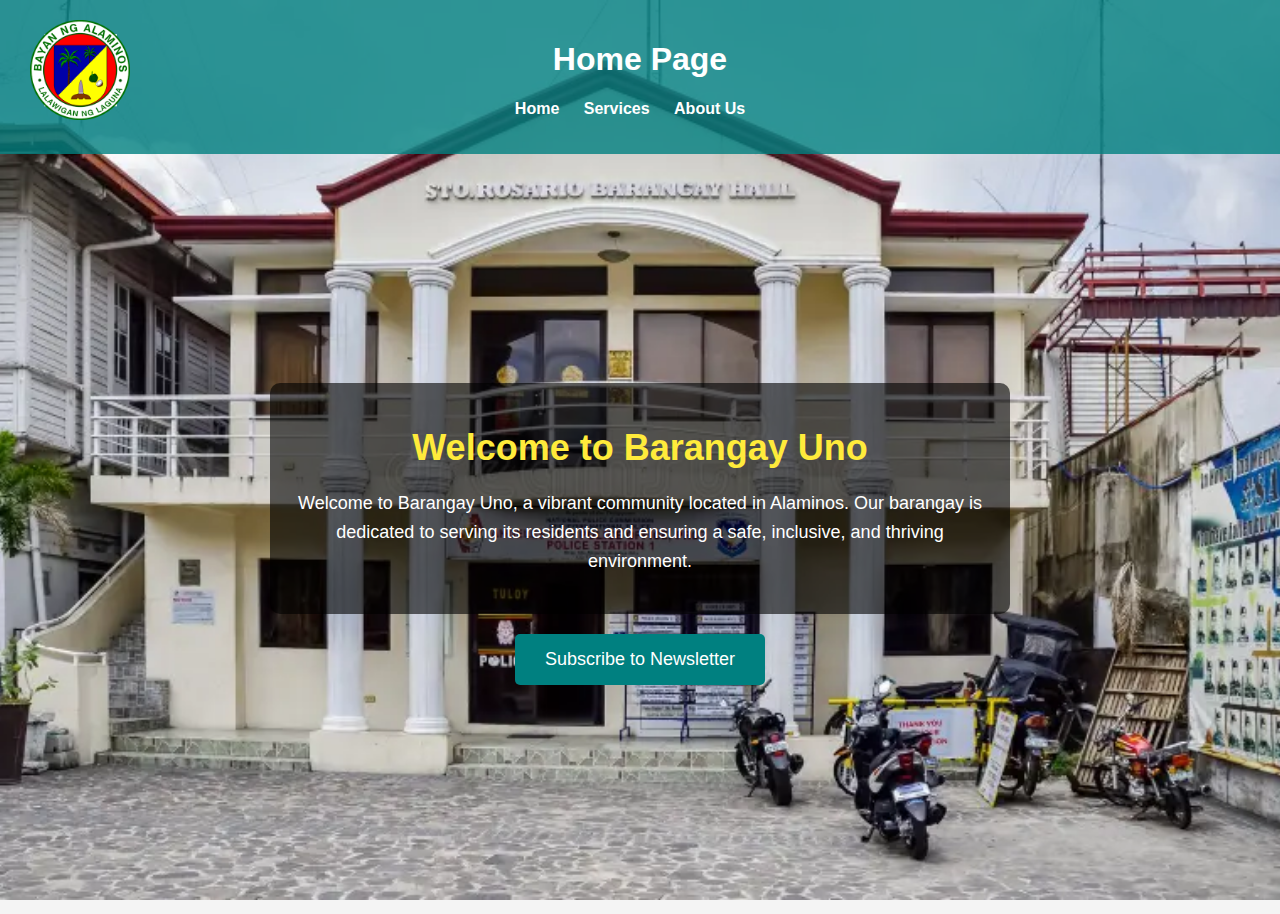
<file: index.html>
<!DOCTYPE html>
<html lang="en">
<head>
    <meta charset="UTF-8">
    <meta name="viewport" content="width=device-width, initial-scale=1.0">
    <title>Barangay Uno Website</title>
    <link rel="stylesheet" href="style.css">
    <link rel="icon" href="logo.webp" type="image/x-icon"> <!-- Favicon link -->
</head>
<body>
    <header>
        <img src="logo.webp" alt="Barangay Logo" class="logo"> <!-- Update the src to your logo file -->
        <h1>Home Page</h1>
        <nav>
            <ul class="main-menu">
                <li><a href="index.html">Home</a></li>
                <li><a href="Services.html">Services</a></li>
                <li><a href="About.html">About Us</a></li>
            </ul>
        </nav>
    </header>

    <main>
        <section class="intro">
            <h1>Welcome to Barangay Uno</h1>
            <p>Welcome to Barangay Uno, a vibrant community located in Alaminos. Our barangay is dedicated to serving its residents and ensuring a safe, inclusive, and thriving environment.</p>
        </section>
        <button id="subscribe-btn">Subscribe to Newsletter</button>
    </main>

    <div id="newsletter-popup" class="popup">
        <div class="popup-content">
            <span class="close" id="close-popup">&times;</span>
            <h3 style="color: black;">Subscribe to our Newsletter</h3>
            <form>
                <label for="name">Name:</label>
                <input type="text" id="name" name="name" placeholder="Enter your name" required><br>
                
                <label for="email">Email:</label>
                <input type="email" id="email" name="email" placeholder="Enter your email" required><br>
                
                <button type="submit">Submit</button>
            </form>
        </div>
    </div>

    <script src="script.js"></script>
</body>
</html>
</file>
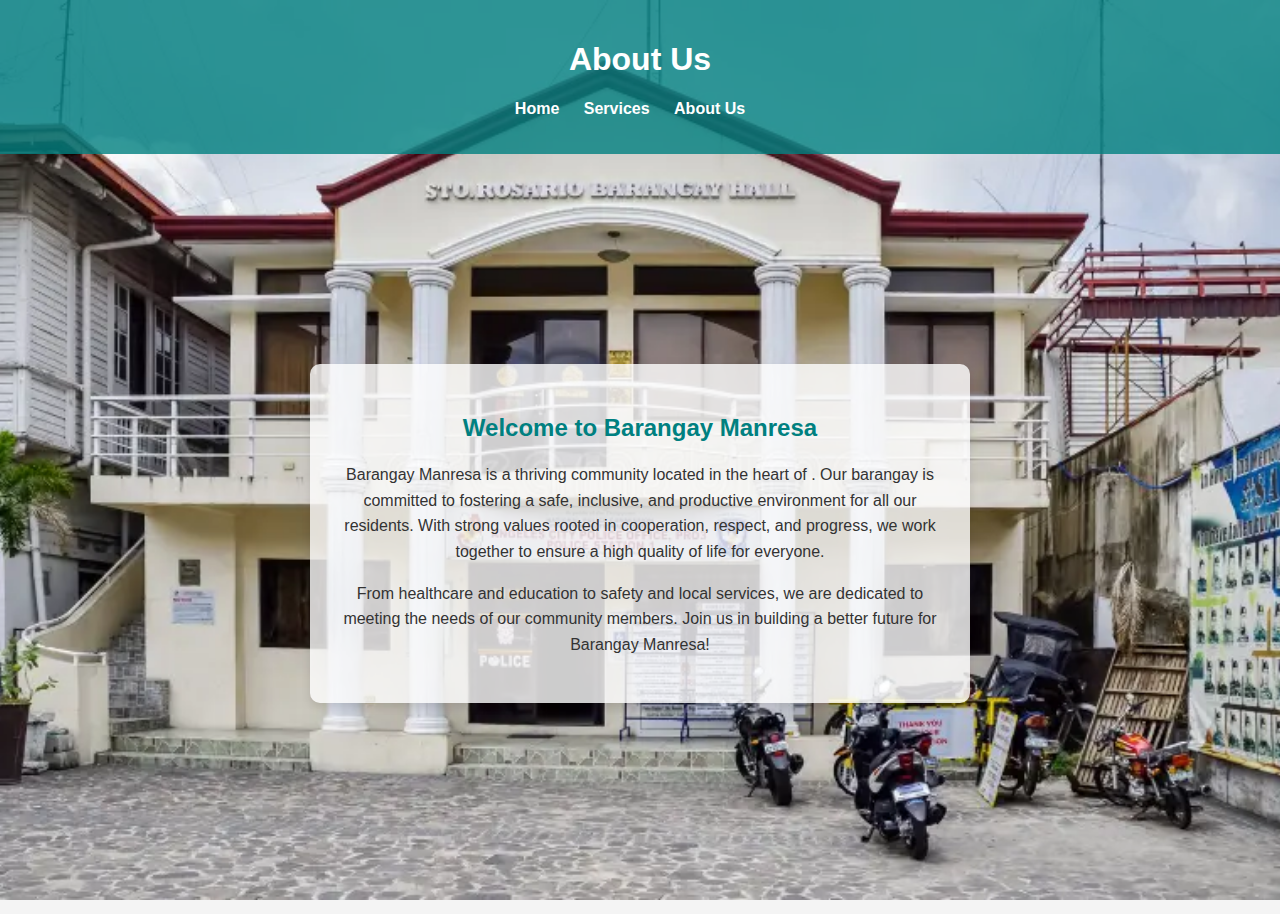
<file: about.html>
<!DOCTYPE html>
<html lang="en">
<head>
    <meta charset="UTF-8">
    <meta name="viewport" content="width=device-width, initial-scale=1.0">
    <title>About Us - Barangay Sonimala</title>
    <link rel="stylesheet" href="style.css">
    <style>
        /* General Styles */
        body {
            font-family: Arial, sans-serif;
            margin: 0;
            padding: 0;
            background-color: #f4f4f4;
            background-image: url('hall.webp'); /* Background image */
            background-size: cover;
            background-position: center;
            background-repeat: no-repeat;
            height: 100vh;
            color: #fff; /* Set text color to white for better contrast */
        }

        /* Header and Menu */
        header {
            background-color: rgba(0, 128, 128, 0.8); /* Add slight transparency to header */
            color: white;
            padding: 20px;
            text-align: center;
        }

        .main-menu {
            list-style-type: none;
            padding: 0;
        }

        .main-menu li {
            display: inline;
            margin-right: 20px;
        }

        .main-menu a {
            color: white;
            text-decoration: none;
            font-weight: bold;
        }

        /* Main Content */
        main {
            display: flex;
            flex-direction: column;
            justify-content: center;
            align-items: center;
            height: 80vh;
            padding: 20px;
            text-align: center;
        }

        /* About Us Box */
        .about-box {
            background-color: rgba(255, 255, 255, 0.8); /* Use rgba for transparency */
            padding: 30px;
            border-radius: 10px;
            max-width: 600px;
            text-align: center;
            box-shadow: 0 4px 8px rgba(0, 0, 0, 0.1);
        }

        .about-box h2 {
            color: #008080;
            margin-bottom: 20px;
        }

        .about-box p {
            font-size: 16px;
            line-height: 1.6;
            color: #333;
        }

    </style>
</head>
<body>
    <header>
        <h1>About Us</h1>
        <nav>
            <ul class="main-menu">
                <li><a href="index.html">Home</a></li>
                <li><a href="Services.html">Services</a></li>
                <li><a href="About.html">About Us</a></li>
            </ul>
        </nav>
    </header>

    <main>
        <div class="about-box">
            <h2>Welcome to Barangay Manresa</h2>
            <p>
                Barangay Manresa is a thriving community located in the heart of . Our barangay is committed to fostering a safe, inclusive, and productive environment for all our residents. With strong values rooted in cooperation, respect, and progress, we work together to ensure a high quality of life for everyone.
            </p>
            <p>
                From healthcare and education to safety and local services, we are dedicated to meeting the needs of our community members. Join us in building a better future for Barangay Manresa!
            </p>
        </div>
    </main>
</body>
</html>
</file>
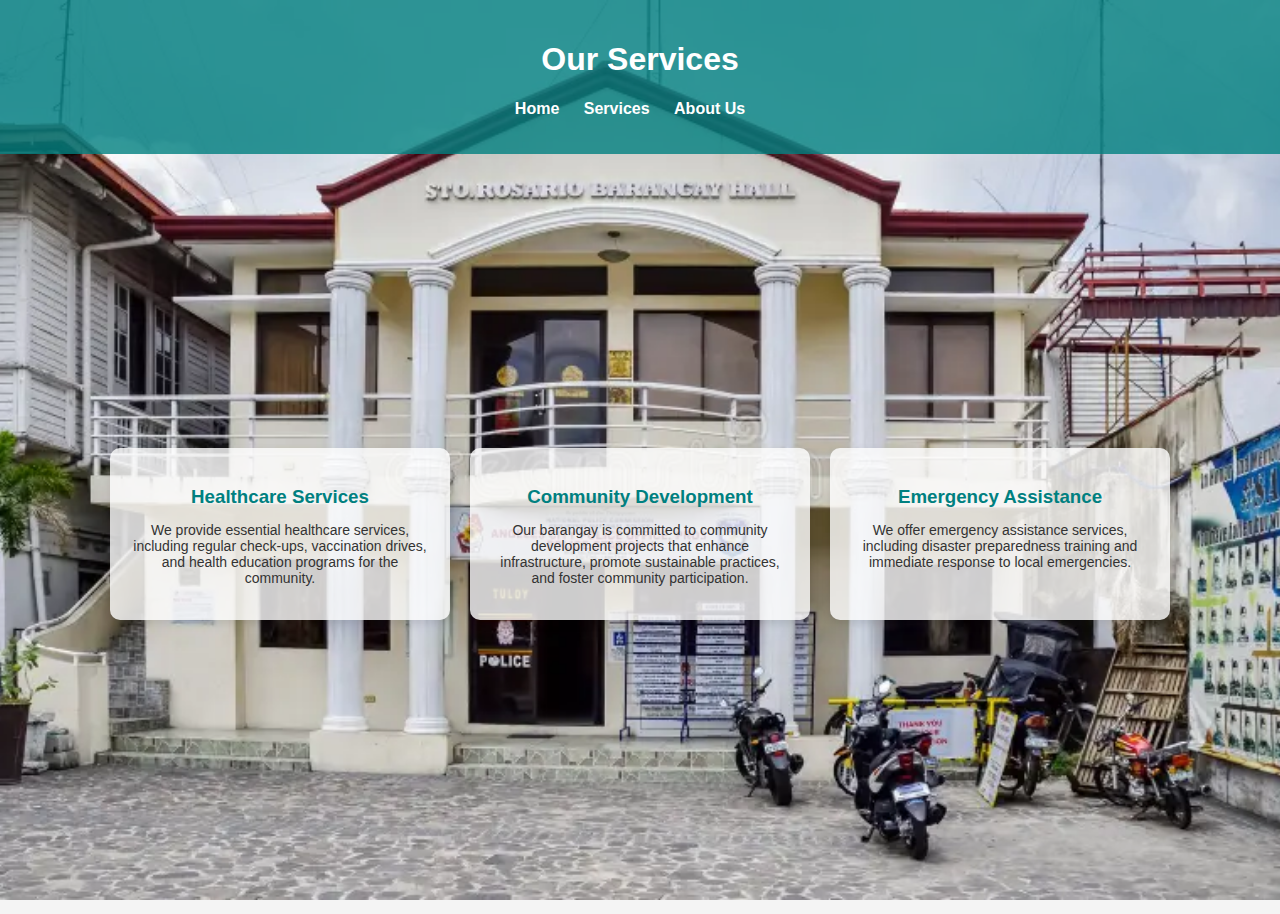
<file: services.html>
<!DOCTYPE html>
<html lang="en">
<head>
    <meta charset="UTF-8">
    <meta name="viewport" content="width=device-width, initial-scale=1.0">
    <title>Services - Barangay Sonimala</title>
    <link rel="stylesheet" href="style.css">
    <style>
        /* General Styles */
        body {
            font-family: Arial, sans-serif;
            margin: 0;
            padding: 0;
            background-color: #f4f4f4;
            background-image: url('hall.webp'); /* Background image */
            background-size: cover;
            background-position: center;
            background-repeat: no-repeat;
            height: 100vh;
            color: #fff; /* Set text color to white for better contrast */
        }

        /* Header and Menu */
        header {
            background-color: rgba(0, 128, 128, 0.8); /* Add slight transparency to header */
            color: white;
            padding: 20px;
            text-align: center;
        }

        .main-menu {
            list-style-type: none;
            padding: 0;
        }

        .main-menu li {
            display: inline;
            margin-right: 20px;
        }

        .main-menu a {
            color: white;
            text-decoration: none;
            font-weight: bold;
        }

        /* Main Content */
        main {
            display: flex;
            flex-direction: column;
            justify-content: center;
            align-items: center;
            padding: 20px;
            text-align: center;
        }

        /* Services Section */
        .services {
            display: flex;
            justify-content: center;
            gap: 20px;
            flex-wrap: wrap;
            max-width: 1200px; /* Optional: limits the width of the services */
            margin: 0 auto; /* Centers the services in the middle of the page */
        }

        /* Service Box */
        .service-box {
            background-color: rgba(255, 255, 255, 0.8); /* Slightly transparent */
            padding: 20px;
            border-radius: 10px;
            max-width: 300px;
            text-align: center;
            box-shadow: 0 4px 8px rgba(0, 0, 0, 0.1);
        }

        .service-box h3 {
            color: #008080;
            margin-bottom: 10px;
        }

        .service-box p {
            font-size: 14px;
            color: #333;
        }
    </style>
</head>
<body>
    <header>
        <h1>Our Services</h1>
        <nav>
            <ul class="main-menu">
                <li><a href="index.html">Home</a></li>
                <li><a href="Services.html">Services</a></li>
                <li><a href="About.html">About Us</a></li>
            </ul>
        </nav>
    </header>

    <main>
        <div class="services">
            <div class="service-box">
                <h3>Healthcare Services</h3>
                <p>We provide essential healthcare services, including regular check-ups, vaccination drives, and health education programs for the community.</p>
            </div>

            <div class="service-box">
                <h3>Community Development</h3>
                <p>Our barangay is committed to community development projects that enhance infrastructure, promote sustainable practices, and foster community participation.</p>
            </div>

            <div class="service-box">
                <h3>Emergency Assistance</h3>
                <p>We offer emergency assistance services, including disaster preparedness training and immediate response to local emergencies.</p>
            </div>
        </div>
    </main>
</body>
</html>
</file>
<file: style.css>
/* General Styles */
body {
    font-family: Arial, sans-serif;
    margin: 0;
    padding: 0;
    background-color: #f4f4f4;
    background-image: url('hall.webp'); /* Background image */
    background-size: cover;
    background-position: center;
    background-repeat: no-repeat;
    height: 100vh;
    color: #fff; /* Set text color to white for better contrast */
}

/* Logo Styles */
.logo {
    width: 100px; /* Adjust size as necessary */
    height: auto; /* Maintain aspect ratio */
    position: absolute; /* Allows you to place it in the header */
    top: 20px; /* Adjust as necessary */
    left: 30px; /* Adjust as necessary */
}


/* Header and Menu */
header {
    background-color: rgba(0, 128, 128, 0.8); /* Add slight transparency to header */
    color: white;
    padding: 20px;
    text-align: center;
}

.main-menu {
    list-style-type: none;
    padding: 0;
}

.main-menu li {
    display: inline;
    margin-right: 20px;
}

.main-menu a {
    color: white;
    text-decoration: none;
    font-weight: bold;
}

/* Main Content */
main {
    display: flex;
    flex-direction: column;
    justify-content: center;
    align-items: center;
    height: 80vh;
    padding: 20px;
    text-align: center;
}

/* Intro Section */
.intro {
    background-color: rgba(0, 0, 0, 0.6); /* Add a semi-transparent background */
    padding: 20px;
    border-radius: 10px;
    max-width: 700px;
    margin: 0 auto;
    color: #ffffff; /* Ensure text is white */
}

.intro h1 {
    font-size: 36px;
    margin-bottom: 20px;
    color: #ffeb3b; /* Use a bright color for the title */
}

.intro p {
    font-size: 18px;
    line-height: 1.6;
}

/* Button Style */
button {
    background-color: #008080;
    color: white;
    padding: 15px 30px;
    border: none;
    cursor: pointer;
    margin-top: 20px;
    border-radius: 5px;
    font-size: 18px;
}

button:hover {
    background-color: #006666; /* Add a hover effect */
}

/* Popup Styles */
.popup {
    display: none;
    position: fixed;
    top: 50%;
    left: 50%;
    transform: translate(-50%, -50%);
    width: 300px;
    background-color: white;
    padding: 20px;
    box-shadow: 0 4px 8px rgba(0, 0, 0, 0.2);
    z-index: 1;
}

.popup-content {
    text-align: center;
}

.popup-content label {
    display: block;
    margin: 10px 0 5px;
}

.popup-content input {
    width: 100%;
    padding: 8px;
    margin-bottom: 10px;
}

.popup-content button {
    background-color: #008080;
    color: white;
    padding: 10px 20px;
    border: none;
    cursor: pointer;
}

.close {
    position: absolute;
    top: 10px;
    right: 10px;
    cursor: pointer;
}
</file>
